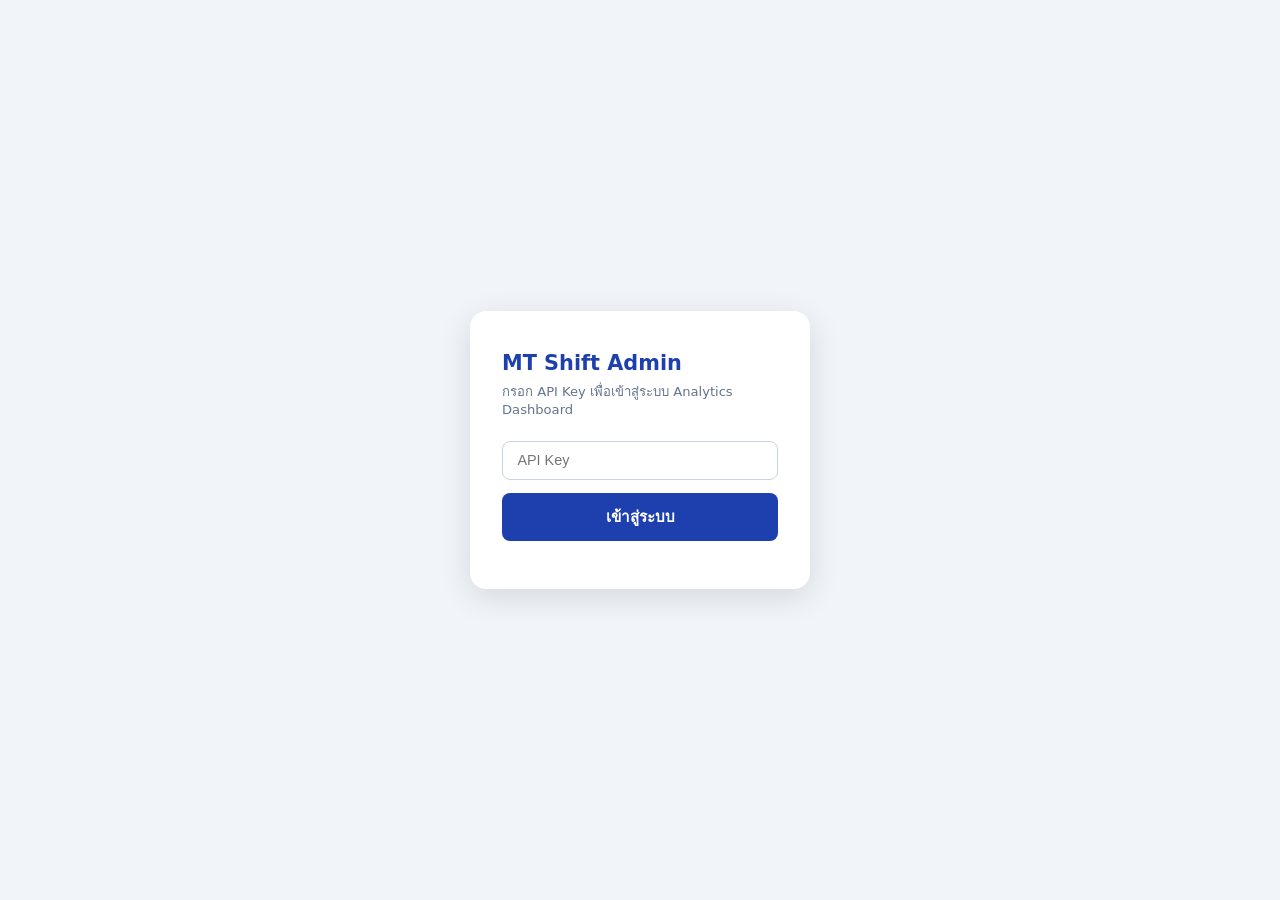
<file: static/admin.html>
<!DOCTYPE html>
<html lang="th">
<head>
<meta charset="UTF-8">
<meta name="viewport" content="width=device-width, initial-scale=1.0">
<title>MT Shift — Admin Analytics</title>
<style>
  :root {
    --blue: #1e40af;
    --green: #16a34a;
    --yellow: #d97706;
    --red: #dc2626;
    --orange: #ea580c;
    --gray: #64748b;
    --bg: #f1f5f9;
    --card: #ffffff;
  }
  * { box-sizing: border-box; margin: 0; padding: 0; }
  body { font-family: 'Segoe UI', system-ui, sans-serif; background: var(--bg); color: #1e293b; min-height: 100vh; }

  /* Header */
  header {
    background: linear-gradient(135deg, #1e3a8a 0%, #1e40af 100%);
    color: white; padding: 1rem 2rem;
    display: flex; align-items: center; gap: 1rem; flex-wrap: wrap;
    box-shadow: 0 2px 8px rgba(30,64,175,.3);
  }
  header h1 { font-size: 1.25rem; font-weight: 800; letter-spacing: -.02em; flex: 1; }
  header .meta { font-size: .8rem; opacity: .7; }
  .header-btn {
    background: rgba(255,255,255,.15); border: 1px solid rgba(255,255,255,.3);
    color: white; padding: .4rem .9rem; border-radius: 8px; cursor: pointer;
    font-size: .82rem; font-weight: 600; transition: background .15s;
  }
  .header-btn:hover { background: rgba(255,255,255,.25); }
  .header-btn.green { background: rgba(22,163,74,.3); border-color: rgba(22,163,74,.5); }
  .auto-refresh-label { font-size: .78rem; opacity: .8; display: flex; align-items: center; gap: .4rem; cursor: pointer; }

  .container { max-width: 1280px; margin: 1.5rem auto; padding: 0 1.5rem; }

  /* KPI strip */
  .kpi-strip { display: grid; grid-template-columns: repeat(auto-fit, minmax(145px, 1fr)); gap: .9rem; margin-bottom: 1.5rem; }
  .kpi { background: var(--card); border-radius: 12px; padding: 1.1rem 1.25rem; box-shadow: 0 1px 4px rgba(0,0,0,.07); border-top: 3px solid transparent; }
  .kpi.blue { border-top-color: var(--blue); }
  .kpi.green { border-top-color: var(--green); }
  .kpi.yellow { border-top-color: var(--yellow); }
  .kpi.red { border-top-color: var(--red); }
  .kpi.gray { border-top-color: var(--gray); }
  .kpi .kpi-label { font-size: .7rem; color: var(--gray); text-transform: uppercase; letter-spacing: .06em; margin-bottom: .3rem; }
  .kpi .kpi-value { font-size: 1.9rem; font-weight: 800; line-height: 1; color: #1e293b; }
  .kpi.blue .kpi-value { color: var(--blue); }
  .kpi.green .kpi-value { color: var(--green); }
  .kpi.yellow .kpi-value { color: var(--yellow); }
  .kpi.red .kpi-value { color: var(--red); }
  .kpi .kpi-sub { font-size: .72rem; color: #94a3b8; margin-top: .25rem; }

  /* Row layout */
  .row2 { display: grid; grid-template-columns: 1fr 1fr; gap: 1.2rem; margin-bottom: 1.5rem; }
  @media (max-width: 768px) { .row2 { grid-template-columns: 1fr; } }

  /* Card */
  .card { background: var(--card); border-radius: 12px; box-shadow: 0 1px 4px rgba(0,0,0,.07); overflow: hidden; }
  .card-header { padding: .9rem 1.25rem; border-bottom: 1px solid #e2e8f0; display: flex; align-items: center; justify-content: space-between; gap: .5rem; }
  .card-header h2 { font-size: .95rem; font-weight: 700; }
  .card-body { padding: 1.25rem; }

  /* Funnel */
  .funnel-step { margin-bottom: 1rem; }
  .funnel-step:last-child { margin-bottom: 0; }
  .funnel-label { display: flex; justify-content: space-between; font-size: .8rem; margin-bottom: .3rem; }
  .funnel-label span:first-child { color: #334155; font-weight: 600; }
  .funnel-label span:last-child { color: var(--gray); }
  .funnel-bar-bg { background: #e2e8f0; border-radius: 6px; height: 12px; overflow: hidden; }
  .funnel-bar { height: 12px; border-radius: 6px; transition: width .4s ease; }

  /* Solver quality box */
  .sq-row { display: flex; align-items: center; justify-content: space-between; padding: .65rem 0; border-bottom: 1px solid #f1f5f9; }
  .sq-row:last-child { border-bottom: none; }
  .sq-key { font-size: .82rem; color: var(--gray); }
  .sq-val { font-size: 1.3rem; font-weight: 800; color: #1e293b; }
  .badge-pct { display: inline-block; padding: .15rem .5rem; border-radius: 999px; font-size: .7rem; font-weight: 700; margin-left: .4rem; vertical-align: middle; }
  .badge-pct.green { background: #dcfce7; color: #16a34a; }
  .badge-pct.yellow { background: #fef9c3; color: #a16207; }
  .badge-pct.red { background: #fee2e2; color: #dc2626; }

  /* Table section */
  .table-toolbar { padding: .9rem 1.25rem; border-bottom: 1px solid #e2e8f0; display: flex; align-items: center; gap: .7rem; flex-wrap: wrap; }
  .table-toolbar input {
    border: 1px solid #cbd5e1; border-radius: 8px; padding: .45rem .8rem;
    font-size: .85rem; width: 220px; outline: none;
  }
  .table-toolbar input:focus { border-color: var(--blue); }
  .tbl-btn { background: #f1f5f9; border: 1px solid #e2e8f0; color: #374151; padding: .4rem .85rem; border-radius: 8px; cursor: pointer; font-size: .82rem; font-weight: 600; }
  .tbl-btn:hover { background: #e2e8f0; }
  .tbl-wrap { overflow-x: auto; }
  table { width: 100%; border-collapse: collapse; font-size: .83rem; min-width: 900px; }
  thead th {
    background: #f8fafc; padding: .6rem .85rem; text-align: left;
    font-size: .7rem; text-transform: uppercase; letter-spacing: .06em;
    color: var(--gray); font-weight: 700; cursor: pointer; white-space: nowrap;
    user-select: none; position: sticky; top: 0;
  }
  thead th:hover { background: #f1f5f9; }
  thead th .sort-icon { opacity: .4; margin-left: .2rem; }
  thead th.sorted .sort-icon { opacity: 1; color: var(--blue); }
  tbody tr { border-top: 1px solid #f1f5f9; transition: background .1s; }
  tbody tr:hover { background: #f8fafc; }
  tbody tr.low-engagement { background: #fff5f5; }
  tbody tr.low-engagement:hover { background: #fee2e2; }
  td { padding: .6rem .85rem; vertical-align: middle; }

  /* Badges */
  .badge { display: inline-block; padding: .18rem .6rem; border-radius: 999px; font-size: .7rem; font-weight: 700; white-space: nowrap; }
  .badge.active { background: #dcfce7; color: #16a34a; }
  .badge.recent { background: #dbeafe; color: #1d4ed8; }
  .badge.stale { background: #fef9c3; color: #a16207; }
  .badge.churned { background: #ffedd5; color: #ea580c; }
  .badge.never { background: #f1f5f9; color: #94a3b8; }

  /* Engagement bar */
  .eng-wrap { display: flex; align-items: center; gap: .5rem; min-width: 100px; }
  .eng-bar-bg { flex: 1; background: #e2e8f0; border-radius: 4px; height: 7px; overflow: hidden; }
  .eng-bar { height: 7px; border-radius: 4px; }
  .eng-num { font-size: .78rem; font-weight: 700; min-width: 24px; color: #475569; }

  .mono { font-family: 'Consolas', monospace; font-size: .78rem; color: var(--gray); }
  .num { font-weight: 700; color: #1e293b; }
  .dim { color: #94a3b8; font-size: .78rem; }
  a.ws-link { color: var(--blue); font-weight: 700; text-decoration: none; }
  a.ws-link:hover { text-decoration: underline; }

  /* Auth */
  #auth-screen { display: flex; align-items: center; justify-content: center; min-height: 100vh; }
  .auth-box { background: white; border-radius: 16px; padding: 2.5rem 2rem; width: 340px; box-shadow: 0 8px 32px rgba(0,0,0,.12); }
  .auth-box h2 { font-size: 1.3rem; font-weight: 800; margin-bottom: .4rem; color: var(--blue); }
  .auth-box p { font-size: .82rem; color: var(--gray); margin-bottom: 1.5rem; }
  .auth-box input { width: 100%; border: 1px solid #cbd5e1; border-radius: 8px; padding: .65rem .9rem; font-size: .9rem; margin-bottom: .85rem; outline: none; }
  .auth-box input:focus { border-color: var(--blue); }
  .auth-box button { width: 100%; background: var(--blue); color: white; border: none; border-radius: 8px; padding: .75rem; font-size: .95rem; font-weight: 700; cursor: pointer; }
  .auth-box button:hover { background: #1d3a9e; }
  .auth-error { color: var(--red); font-size: .82rem; margin-top: .5rem; }

  #main-screen { display: none; }
  .loading { text-align: center; padding: 3rem; color: #94a3b8; font-size: .9rem; }
  .empty { padding: 2rem; text-align: center; color: var(--gray); font-size: .85rem; }
</style>
</head>
<body>

<!-- Auth Screen -->
<div id="auth-screen">
  <div class="auth-box">
    <h2>MT Shift Admin</h2>
    <p>กรอก API Key เพื่อเข้าสู่ระบบ Analytics Dashboard</p>
    <input type="password" id="api-key-input" placeholder="API Key" autocomplete="off" />
    <button onclick="login()">เข้าสู่ระบบ</button>
    <div class="auth-error" id="auth-error"></div>
  </div>
</div>

<!-- Main Screen -->
<div id="main-screen">
  <header>
    <h1>MT Shift &mdash; Admin Analytics</h1>
    <span class="meta" id="updated-at"></span>
    <label class="auto-refresh-label">
      <input type="checkbox" id="auto-refresh-chk" onchange="toggleAutoRefresh()">
      Auto-refresh 60s
    </label>
    <button class="header-btn" onclick="loadStats()">&#8635; Refresh</button>
    <button class="header-btn green" onclick="exportCSV()">&#8659; Export CSV</button>
  </header>

  <div class="container">
    <!-- KPI Strip -->
    <div class="kpi-strip" id="kpi-strip">
      <div class="loading">กำลังโหลด...</div>
    </div>

    <!-- Row: Funnel + Solver Quality -->
    <div class="row2">
      <div class="card">
        <div class="card-header"><h2>Acquisition Funnel</h2></div>
        <div class="card-body" id="funnel-body">
          <div class="loading">กำลังโหลด...</div>
        </div>
      </div>
      <div class="card">
        <div class="card-header"><h2>Solver Quality</h2></div>
        <div class="card-body" id="solver-quality-body">
          <div class="loading">กำลังโหลด...</div>
        </div>
      </div>
    </div>

    <!-- Workspace Table -->
    <div class="card" style="margin-bottom:2rem">
      <div class="card-header">
        <h2>Workspaces ทั้งหมด</h2>
      </div>
      <div class="table-toolbar">
        <input type="search" id="search-input" placeholder="ค้นหา workspace..." oninput="renderTable()">
        <button class="tbl-btn" onclick="loadStats()">&#8635; รีเฟรช</button>
        <button class="tbl-btn" onclick="exportCSV()">&#8659; CSV</button>
        <span id="row-count" style="font-size:.8rem;color:var(--gray);margin-left:auto"></span>
      </div>
      <div class="tbl-wrap">
        <div id="table-wrap"><div class="loading">กำลังโหลด...</div></div>
      </div>
    </div>
  </div>
</div>

<script>
let _apiKey = "";
let _data = null;
let _sortState = { col: "engagement_score", dir: -1 };
let _autoRefreshTimer = null;

// ─── Auth ─────────────────────────────────────────────────────────────────────
function login() {
  const key = document.getElementById("api-key-input").value.trim();
  if (!key) return;
  // HTTP headers ต้องเป็น ASCII เท่านั้น
  if (!/^[\x00-\x7F]+$/.test(key)) {
    document.getElementById("auth-error").textContent = "API Key ต้องเป็นตัวอักษรภาษาอังกฤษ/ตัวเลขเท่านั้น (ASCII)";
    return;
  }
  _apiKey = key;
  document.getElementById("auth-error").textContent = "";
  document.getElementById("auth-screen").style.display = "none";
  document.getElementById("main-screen").style.display = "block";
  loadStats();
}
document.getElementById("api-key-input").addEventListener("keydown", e => { if (e.key === "Enter") login(); });

// ─── Load ─────────────────────────────────────────────────────────────────────
async function loadStats() {
  try {
    const r = await fetch("/api/admin/stats", { headers: { "X-API-Key": _apiKey } });
    if (r.status === 401 || r.status === 403) {
      document.getElementById("main-screen").style.display = "none";
      document.getElementById("auth-screen").style.display = "flex";
      document.getElementById("auth-error").textContent = "API Key ไม่ถูกต้อง";
      return;
    }
    _data = await r.json();
    renderAll(_data);
    document.getElementById("updated-at").textContent = "อัพเดท " + new Date().toLocaleTimeString("th-TH");
  } catch (e) {
    document.getElementById("table-wrap").innerHTML = `<div class="loading">โหลดไม่สำเร็จ: ${esc(e.message)}</div>`;
  }
}

function renderAll(d) {
  renderKPI(d);
  renderFunnel(d);
  renderSolverQuality(d);
  renderTable();
}

// ─── KPI Strip ────────────────────────────────────────────────────────────────
function renderKPI(d) {
  const totalRuns = d.total_optimal_runs != null ? (d.total_optimal_runs + d.total_dummy_runs) : d.total_schedules_run;
  const optPct = totalRuns > 0 ? Math.round(d.total_optimal_runs / totalRuns * 100) : 0;
  const solveDisp = d.avg_solve_ms_global != null ? (d.avg_solve_ms_global / 1000).toFixed(1) + "s" : "—";
  const items = [
    { label: "Workspaces ทั้งหมด", value: d.total_workspaces, sub: "แผนกที่สร้าง", cls: "blue" },
    { label: "Active 7 วัน", value: d.active_7d, sub: `${d.active_7d} / ${d.total_workspaces} WS`, cls: "green" },
    { label: "Active 30 วัน", value: d.active_30d, sub: `${pct(d.active_30d, d.total_workspaces)}% ของทั้งหมด`, cls: "green" },
    { label: "Activation Rate", value: (d.activation_rate ?? 0) + "%", sub: "มี ≥1 solver run", cls: "yellow" },
    { label: "Total Solver Runs", value: d.total_schedules_run, sub: `avg ${d.avg_runs_per_workspace ?? 0} /WS`, cls: "blue" },
    { label: "Optimal %", value: optPct + "%", sub: `${d.total_optimal_runs ?? 0} optimal runs`, cls: optPct >= 70 ? "green" : "yellow" },
    { label: "Avg Solve Time", value: solveDisp, sub: "เฉลี่ยทุก workspace", cls: "gray" },
    { label: "ชั่วโมงที่ประหยัด", value: "~" + d.estimated_hours_saved, sub: "ชม. (ประมาณ)", cls: "green" },
  ];
  document.getElementById("kpi-strip").innerHTML = items.map(i => `
    <div class="kpi ${i.cls}">
      <div class="kpi-label">${i.label}</div>
      <div class="kpi-value">${i.value}</div>
      <div class="kpi-sub">${i.sub}</div>
    </div>
  `).join("");
}

// ─── Funnel ───────────────────────────────────────────────────────────────────
function renderFunnel(d) {
  const total = d.total_workspaces || 1;
  const ws = d.workspaces || [];
  const hasStaff = ws.filter(w => w.staff_count > 0).length;
  const ranSolver = ws.filter(w => w.schedules_run > 0).length;
  const active30 = d.active_30d || 0;
  const steps = [
    { label: "Created", count: d.total_workspaces, color: "#1e40af" },
    { label: "Has Staff", count: hasStaff, color: "#0891b2" },
    { label: "Ran Solver", count: ranSolver, color: "#16a34a" },
    { label: "Active 30d", count: active30, color: "#d97706" },
  ];
  document.getElementById("funnel-body").innerHTML = steps.map(s => `
    <div class="funnel-step">
      <div class="funnel-label">
        <span>${esc(s.label)}</span>
        <span>${s.count} &nbsp;(${pct(s.count, total)}%)</span>
      </div>
      <div class="funnel-bar-bg">
        <div class="funnel-bar" style="width:${pct(s.count, total)}%;background:${s.color}"></div>
      </div>
    </div>
  `).join("");
}

// ─── Solver Quality ───────────────────────────────────────────────────────────
function renderSolverQuality(d) {
  const total = d.total_schedules_run || 0;
  const opt = d.total_optimal_runs ?? 0;
  const dum = d.total_dummy_runs ?? 0;
  const optPct = total > 0 ? Math.round(opt / total * 100) : 0;
  const dumPct = total > 0 ? Math.round(dum / total * 100) : 0;
  const solveDisp = d.avg_solve_ms_global != null ? (d.avg_solve_ms_global / 1000).toFixed(2) + "s" : "—";
  const pctBadge = (p, good, warn) => {
    const cls = p >= good ? "green" : p >= warn ? "yellow" : "red";
    return `<span class="badge-pct ${cls}">${p}%</span>`;
  };
  document.getElementById("solver-quality-body").innerHTML = `
    <div class="sq-row">
      <span class="sq-key">Optimal Runs</span>
      <span><span class="sq-val">${opt}</span>${pctBadge(optPct, 70, 40)}</span>
    </div>
    <div class="sq-row">
      <span class="sq-key">Runs with Dummy Slots</span>
      <span><span class="sq-val">${dum}</span>${pctBadge(dumPct, 0, 0)}</span>
    </div>
    <div class="sq-row">
      <span class="sq-key">Avg Solve Time</span>
      <span class="sq-val">${solveDisp}</span>
    </div>
    <div class="sq-row">
      <span class="sq-key">Never Ran</span>
      <span class="sq-val" style="color:var(--gray)">${d.never_ran_count ?? 0}</span>
    </div>
    <div class="sq-row">
      <span class="sq-key">Churned (>30d + ran)</span>
      <span class="sq-val" style="color:var(--orange)">${d.churned_count ?? 0}</span>
    </div>
  `;
}

// ─── Table ────────────────────────────────────────────────────────────────────
const COLS = [
  { key: "name",             label: "Workspace",        sortable: true },
  { key: "created_at",       label: "สร้างเมื่อ",        sortable: true },
  { key: "last_accessed",    label: "ใช้ล่าสุด",         sortable: true },
  { key: "_status",          label: "Status",           sortable: false },
  { key: "engagement_score", label: "Engagement",       sortable: true },
  { key: "staff_count",      label: "Staff",            sortable: true },
  { key: "schedules_run",    label: "Runs",             sortable: true },
  { key: "optimal_pct",      label: "Optimal%",         sortable: true },
  { key: "dummy_pct",        label: "Dummy%",           sortable: true },
  { key: "avg_solve_ms",     label: "Avg Solve",        sortable: true },
  { key: "manual_edits",     label: "Manual Edits",     sortable: true },
  { key: "_action",          label: "",                 sortable: false },
];

function renderTable() {
  if (!_data) return;
  const ws = _data.workspaces || [];
  const q = (document.getElementById("search-input")?.value || "").toLowerCase().trim();
  let filtered = q ? ws.filter(w => (w.name || "").toLowerCase().includes(q) || (w.id || "").toLowerCase().includes(q)) : ws;

  // sort
  const { col, dir } = _sortState;
  filtered = [...filtered].sort((a, b) => {
    let av = a[col], bv = b[col];
    if (col === "created_at" || col === "last_accessed") {
      av = av ? new Date(av).getTime() : 0;
      bv = bv ? new Date(bv).getTime() : 0;
    }
    if (av == null) av = col === "name" ? "" : -Infinity;
    if (bv == null) bv = col === "name" ? "" : -Infinity;
    if (typeof av === "string") return dir * av.localeCompare(bv);
    return dir * (av - bv);
  });

  document.getElementById("row-count").textContent = `${filtered.length} / ${ws.length} workspaces`;

  const thead = `<thead><tr>${COLS.map(c => {
    const isSorted = _sortState.col === c.key;
    const icon = isSorted ? (_sortState.dir === 1 ? "▲" : "▼") : "⇅";
    const cls = isSorted ? " sorted" : "";
    const onclick = c.sortable ? ` onclick="setSort('${c.key}')"` : "";
    return `<th class="${cls}"${onclick}>${esc(c.label)}${c.sortable ? `<span class="sort-icon">${icon}</span>` : ""}</th>`;
  }).join("")}</tr></thead>`;

  const tbody = filtered.length === 0
    ? `<tbody><tr><td colspan="${COLS.length}" class="empty">ไม่พบ workspace ที่ตรงกับการค้นหา</td></tr></tbody>`
    : `<tbody>${filtered.map(w => rowHTML(w)).join("")}</tbody>`;

  document.getElementById("table-wrap").innerHTML = `<table>${thead}${tbody}</table>`;
}

function rowHTML(w) {
  const status = statusBadge(w.last_accessed, w.schedules_run);
  const score = w.engagement_score ?? 0;
  const engColor = score >= 70 ? "#16a34a" : score >= 40 ? "#d97706" : "#dc2626";
  const engBar = `
    <div class="eng-wrap">
      <div class="eng-bar-bg"><div class="eng-bar" style="width:${score}%;background:${engColor}"></div></div>
      <span class="eng-num" style="color:${engColor}">${score}</span>
    </div>`;
  const lowEng = score < 30 ? " low-engagement" : "";
  const solveDisp = w.avg_solve_ms != null ? (w.avg_solve_ms / 1000).toFixed(1) + "s" : "—";
  return `<tr class="${lowEng}">
    <td>
      <a class="ws-link" href="/w/${esc(w.id)}/" target="_blank">${esc(w.name || "(ไม่มีชื่อ)")}</a><br>
      <span class="mono">${esc(w.id)}</span>
    </td>
    <td class="dim">${fmtDate(w.created_at)}</td>
    <td class="dim">${w.last_accessed ? fmtDate(w.last_accessed) : "—"}</td>
    <td>${status}</td>
    <td>${engBar}</td>
    <td class="num">${w.staff_count}</td>
    <td class="num">${w.schedules_run}</td>
    <td class="num">${w.optimal_pct != null ? w.optimal_pct + "%" : "—"}</td>
    <td class="num">${w.dummy_pct != null ? w.dummy_pct + "%" : "—"}</td>
    <td class="dim">${solveDisp}</td>
    <td class="num">${w.manual_edits}</td>
    <td><a class="ws-link" href="/w/${esc(w.id)}/" target="_blank" style="font-size:.78rem">เปิด →</a></td>
  </tr>`;
}

function statusBadge(last_accessed, schedules_run) {
  if (!last_accessed && !schedules_run) return '<span class="badge never">Never Used</span>';
  if (!last_accessed) return '<span class="badge never">Never Used</span>';
  const days = Math.floor((Date.now() - new Date(last_accessed + (last_accessed.includes("T") ? "" : "T00:00:00Z")).getTime()) / 86400000);
  if (days <= 7) return `<span class="badge active">Active (${days}d)</span>`;
  if (days <= 30) return `<span class="badge recent">Recent (${days}d)</span>`;
  if (schedules_run > 0) return `<span class="badge churned">Churned (${days}d)</span>`;
  return `<span class="badge stale">Stale (${days}d)</span>`;
}

function setSort(col) {
  if (_sortState.col === col) {
    _sortState.dir *= -1;
  } else {
    _sortState.col = col;
    _sortState.dir = col === "last_accessed" || col === "engagement_score" || col === "schedules_run" ? -1 : 1;
  }
  renderTable();
}

// ─── Export CSV ───────────────────────────────────────────────────────────────
function exportCSV() {
  if (!_data) return;
  const ws = _data.workspaces || [];
  const headers = ["id","name","created_at","last_accessed","staff_count","schedules_run",
    "optimal_runs","optimal_pct","dummy_runs","dummy_pct","avg_solve_ms","manual_edits",
    "engagement_score","total_solver_runs","avg_staff_at_run","time_to_first_run_days"];
  const rows = [headers, ...ws.map(w => headers.map(h => {
    const v = w[h];
    if (v == null) return "";
    const s = String(v);
    return s.includes(",") || s.includes('"') || s.includes('\n') ? `"${s.replace(/"/g, '""')}"` : s;
  }))];
  const csv = rows.map(r => r.join(",")).join("\n");
  const blob = new Blob(["\uFEFF" + csv], { type: "text/csv;charset=utf-8" });
  const url = URL.createObjectURL(blob);
  const a = document.createElement("a");
  a.href = url; a.download = `mt_shift_admin_${new Date().toISOString().slice(0,10)}.csv`;
  a.click(); URL.revokeObjectURL(url);
}

// ─── Auto-refresh ─────────────────────────────────────────────────────────────
function toggleAutoRefresh() {
  const on = document.getElementById("auto-refresh-chk").checked;
  clearInterval(_autoRefreshTimer);
  if (on) _autoRefreshTimer = setInterval(loadStats, 60000);
}

// ─── Helpers ──────────────────────────────────────────────────────────────────
function pct(n, total) {
  if (!total) return 0;
  return Math.round(n / total * 100);
}
function fmtDate(dt) {
  if (!dt) return "—";
  try {
    const d = new Date(dt + (dt.includes("T") ? "" : "T00:00:00Z"));
    return d.toLocaleString("th-TH", { day: "numeric", month: "short", year: "2-digit", hour: "2-digit", minute: "2-digit" });
  } catch { return dt; }
}
function esc(s) {
  if (s == null) return "";
  const d = document.createElement("div"); d.textContent = String(s); return d.innerHTML;
}
</script>
</body>
</html>
</file>
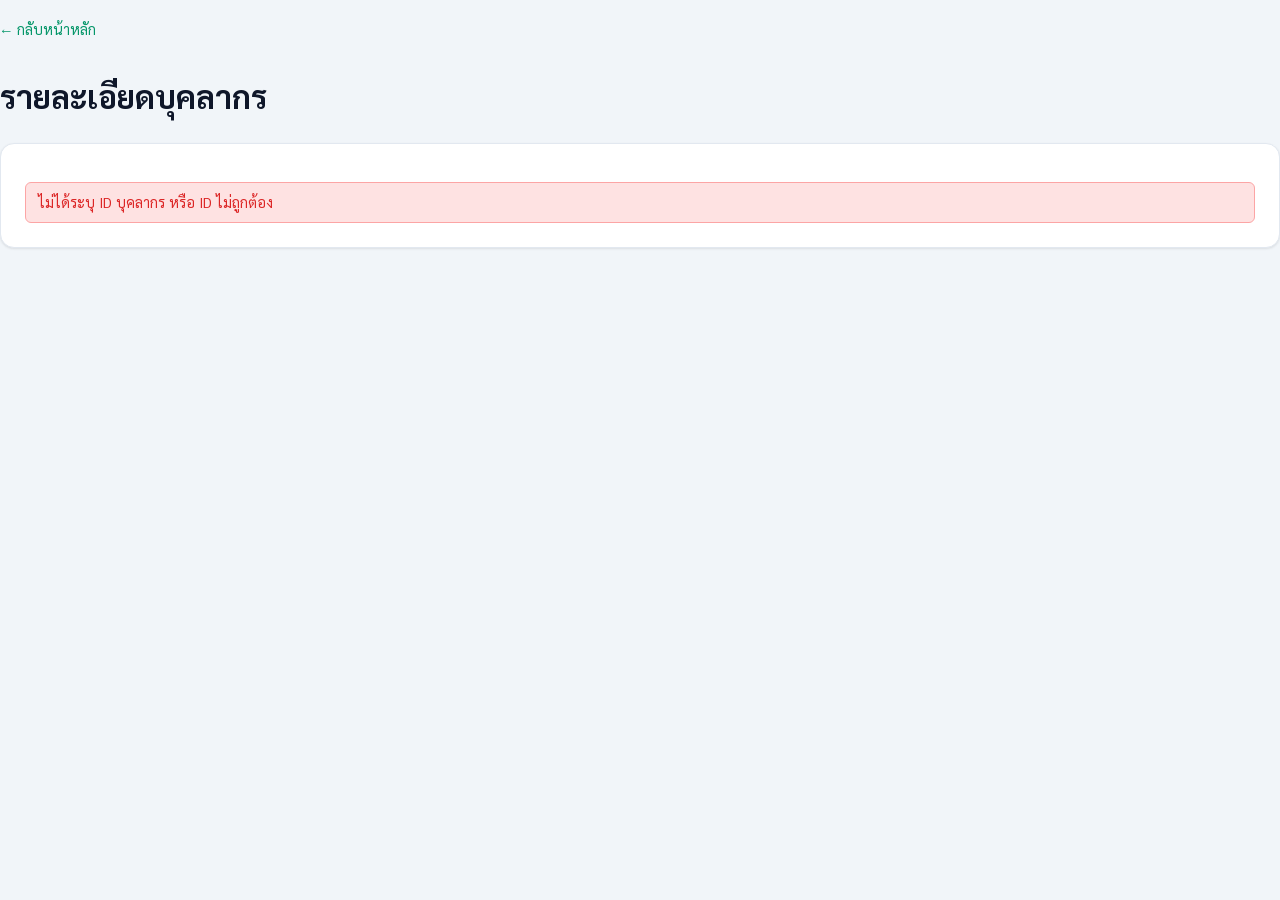
<file: static/staff.html>
<!DOCTYPE html>
<html lang="th">
<head>
  <meta charset="UTF-8" />
  <meta name="viewport" content="width=device-width, initial-scale=1" />
  <title>รายละเอียดบุคลากร — MT Shift Optimizer</title>
  <link rel="stylesheet" href="/static/style.css" />
  <link rel="preconnect" href="https://fonts.googleapis.com">
  <link rel="preconnect" href="https://fonts.gstatic.com" crossorigin>
  <link href="https://fonts.googleapis.com/css2?family=Sarabun:wght@400;500;600;700&display=swap" rel="stylesheet">
</head>
<body>
  <header>
    <p><a href="/" class="back-link">← กลับหน้าหลัก</a></p>
    <h1>รายละเอียดบุคลากร</h1>
  </header>

  <main>
    <section id="staff_detail" class="card">
      <div id="staff_loading">กำลังโหลด...</div>
      <div id="staff_content" style="display:none"></div>
      <div id="staff_error" style="display:none" class="message error"></div>
    </section>
  </main>

  <script src="/static/staff.js"></script>
</body>
</html>
</file>
<file: static/style.css>
/* ===== Design tokens ===== */
:root {
  --bg:           #f1f5f9;
  --surface:      #ffffff;
  --surface-2:    #f8fafc;
  --border:       #e2e8f0;
  --border-light: #dde3ec;
  --text:         #0f172a;
  --text-2:       #334155;
  --muted:        #64748b;
  --accent:       #059669;
  --accent-2:     #047857;
  --accent-light: #d1fae5;
  --accent-pale:  #f0fdf4;
  --danger:       #dc2626;
  --danger-light: #fee2e2;
  --warn:         #d97706;
  --warn-light:   #fffbeb;
  --radius:       10px;
  --radius-sm:    6px;
  --radius-lg:    14px;
  --shadow-sm:    0 1px 3px rgba(0,0,0,.06), 0 1px 2px rgba(0,0,0,.04);
  --shadow:       0 4px 16px rgba(0,0,0,.07), 0 1px 4px rgba(0,0,0,.04);
  --sidebar-bg:   #0f172a;
  --sidebar-text: #94a3b8;
  --sidebar-active: #10b981;
  --sidebar-active-bg: rgba(16,185,129,.12);
}

* { box-sizing: border-box; }

body {
  font-family: "Sarabun", "Segoe UI", system-ui, sans-serif;
  background: var(--bg);
  color: var(--text);
  margin: 0;
  line-height: 1.6;
  font-size: 1rem;
}

/* ===== Layout ===== */
body.app-layout {
  display: flex;
  min-height: 100vh;
}

/* ===== Sidebar ===== */
.app-sidebar {
  width: 240px;
  min-width: 240px;
  background: var(--sidebar-bg);
  display: flex;
  flex-direction: column;
  position: sticky;
  top: 0;
  height: 100vh;
  overflow-y: auto;
  z-index: 100;
  transition: transform .3s cubic-bezier(.4,0,.2,1);
}

.app-sidebar-header {
  padding: 1.25rem 1.25rem 1rem;
  border-bottom: 1px solid rgba(255,255,255,.06);
  display: flex;
  align-items: center;
  justify-content: space-between;
}

.sidebar-close-btn {
  display: none;
  background: none;
  border: none;
  color: var(--sidebar-text);
  cursor: pointer;
  padding: .25rem;
  border-radius: var(--radius-sm);
  transition: background .15s, color .15s;
}
.sidebar-close-btn:hover { background: rgba(255,255,255,.1); color: #fff; }

.app-sidebar-title {
  font-size: .95rem;
  font-weight: 700;
  margin: 0;
  color: #f1f5f9;
  letter-spacing: .03em;
  text-transform: uppercase;
  line-height: 1.3;
}

.app-sidebar-subtitle {
  font-size: .72rem;
  color: rgba(148,163,184,.6);
  margin-top: .2rem;
  letter-spacing: .04em;
  text-transform: uppercase;
}

.app-sidebar-nav {
  padding: .75rem .75rem 0;
  display: flex;
  flex-direction: column;
  gap: 2px;
  flex: 1;
}

.app-sidebar-footer {
  padding: 1rem 1.25rem;
  font-size: .75rem;
  color: rgba(148,163,184,.5);
  border-top: 1px solid rgba(255,255,255,.06);
  margin-top: auto;
}

.app-nav-item {
  display: flex;
  align-items: center;
  gap: .65rem;
  padding: .6rem .85rem;
  color: var(--sidebar-text);
  text-decoration: none;
  font-size: .9rem;
  border-radius: var(--radius);
  transition: background .2s, color .2s, transform .15s;
  position: relative;
}

.app-nav-item:hover {
  background: rgba(255,255,255,.08);
  color: #e2e8f0;
  transform: translateX(2px);
}

.app-nav-item.active {
  background: var(--sidebar-active-bg);
  color: var(--sidebar-active);
  font-weight: 600;
}

.app-nav-item.active::before {
  content: "";
  position: absolute;
  left: 0;
  top: .45rem;
  bottom: .45rem;
  width: 3px;
  background: var(--sidebar-active);
  border-radius: 0 3px 3px 0;
}

.nav-icon {
  width: 18px;
  height: 18px;
  flex-shrink: 0;
  stroke-width: 2;
}

.nav-badge {
  display: inline-flex;
  align-items: center;
  justify-content: center;
  min-width: 1.3rem;
  height: 1.3rem;
  padding: 0 .35rem;
  font-size: .7rem;
  font-weight: 700;
  background: rgba(255,255,255,.08);
  color: var(--sidebar-text);
  border-radius: 99px;
  margin-left: auto;
}

.app-nav-item.active .nav-badge {
  background: rgba(16,185,129,.25);
  color: var(--sidebar-active);
}

/* ===== Hamburger button ===== */
.hamburger-btn {
  display: none;
  position: fixed;
  top: .75rem;
  left: .75rem;
  z-index: 90;
  background: var(--surface);
  border: 1px solid var(--border);
  border-radius: var(--radius);
  padding: .5rem;
  cursor: pointer;
  box-shadow: var(--shadow-sm);
  color: var(--text);
  transition: background .15s, box-shadow .15s;
}
.hamburger-btn:hover { background: var(--surface-2); box-shadow: var(--shadow); }

/* ===== Sidebar overlay (mobile) ===== */
.app-sidebar-overlay {
  display: none;
  position: fixed;
  inset: 0;
  background: rgba(0,0,0,.45);
  z-index: 99;
  opacity: 0;
  transition: opacity .3s ease;
}
.app-sidebar-overlay.active {
  display: block;
  opacity: 1;
}

/* ===== Mobile responsive ===== */
@media (max-width: 768px) {
  .hamburger-btn { display: flex; }
  .sidebar-close-btn { display: flex; }

  .app-sidebar {
    position: fixed;
    top: 0;
    left: 0;
    height: 100vh;
    transform: translateX(-100%);
  }
  .app-sidebar.open {
    transform: translateX(0);
  }

  .app-main {
    padding: 1rem 1rem;
    padding-top: 3.5rem;
  }

  .card { padding: 1rem; }

  .setting-row {
    flex-direction: column;
    align-items: stretch;
    gap: .5rem;
  }

  .month-preset {
    flex-direction: column;
    align-items: stretch;
  }

  .form-inline {
    flex-direction: column;
    align-items: stretch;
  }

  .btn-run-hero {
    width: 100%;
  }

  .staff-sidebar-layout {
    flex-direction: column;
  }
  .staff-sidebar {
    width: 100%;
    min-width: 0;
    max-height: 200px;
    border-right: none;
    border-bottom: 1px solid var(--border);
  }
}

/* ===== Main content ===== */
.app-main {
  flex: 1;
  overflow-y: auto;
  padding: 2rem 2.5rem;
  background: var(--bg);
  min-width: 0;
}

.app-page {
  max-width: 960px;
  margin: 0 auto;
}

#page-schedule {
  max-width: 100%;
}

/* ===== Page header ===== */
.page-header {
  margin-bottom: 1.5rem;
}

.page-header h1 {
  font-size: 1.3rem;
  font-weight: 700;
  margin: 0;
  color: var(--text);
}

/* ===== Page transitions ===== */
.app-page {
  animation: pageFadeIn .3s ease;
}

@keyframes pageFadeIn {
  from { opacity: 0; transform: translateY(8px); }
  to   { opacity: 1; transform: translateY(0); }
}

/* ===== Cards ===== */
.card {
  background: var(--surface);
  border-radius: var(--radius-lg);
  padding: 1.5rem;
  margin-bottom: 1.25rem;
  box-shadow: var(--shadow-sm);
  border: 1px solid var(--border);
  transition: box-shadow .2s, transform .2s;
}

.card:hover {
  box-shadow: var(--shadow);
}

.card h2 {
  font-size: 1rem;
  font-weight: 700;
  margin: 0 0 1rem;
  color: var(--text);
  padding-left: .75rem;
  padding-bottom: .6rem;
  border-bottom: 2px solid var(--border-light);
  border-left: 3px solid var(--accent);
  display: flex;
  align-items: center;
  gap: .5rem;
}

.card-icon {
  width: 20px;
  height: 20px;
  flex-shrink: 0;
  stroke: var(--accent);
}

.card-desc {
  margin: 0 0 1rem 0;
  color: var(--muted);
  font-size: .9rem;
}

/* ===== Home page card accents ===== */
.card-home { position: relative; overflow: hidden; }
.card-home::before {
  content: "";
  position: absolute;
  top: 0;
  left: 0;
  right: 0;
  height: 3px;
  border-radius: var(--radius-lg) var(--radius-lg) 0 0;
}

.card-home-time::before { background: linear-gradient(90deg, #3b82f6, #06b6d4); }
.card-home-time h2 { border-left-color: #3b82f6; }
.card-home-time .card-icon { stroke: #3b82f6; }

.card-home-run::before { background: linear-gradient(90deg, #10b981, #059669); }
.card-home-run h2 { border-left-color: #10b981; }

.card-home-io::before { background: linear-gradient(90deg, #8b5cf6, #6366f1); }
.card-home-io h2 { border-left-color: #8b5cf6; }
.card-home-io .card-icon { stroke: #8b5cf6; }

.card-home-pair::before { background: linear-gradient(90deg, #f59e0b, #f97316); }
.card-home-pair h2 { border-left-color: #f59e0b; }
.card-home-pair .card-icon { stroke: #f59e0b; }

/* Hero run button */
.btn-run-hero {
  padding: .75rem 2rem;
  font-size: 1rem;
  border-radius: var(--radius);
  box-shadow: 0 4px 14px rgba(5, 150, 105, .35);
  transition: background .15s, box-shadow .2s, transform .15s;
}

.btn-run-hero:hover {
  transform: translateY(-1px);
  box-shadow: 0 6px 20px rgba(5, 150, 105, .4);
}

.btn-run-hero:active {
  transform: translateY(0);
}

/* ===== Form sections (fieldset grouping) ===== */
.form-section {
  border: 1px solid var(--border);
  border-radius: var(--radius);
  padding: .875rem 1rem 1rem;
  margin: 0 0 .875rem;
  background: var(--surface-2);
}

.form-section legend {
  font-size: .85rem;
  font-weight: 600;
  color: var(--accent-2);
  padding: 0 .5rem;
  margin-left: -.25rem;
}

.form-section--highlight {
  border-color: var(--accent);
  background: var(--accent-pale);
}

.form-section--highlight legend {
  color: var(--accent-2);
  font-weight: 700;
}

/* ===== Buttons ===== */
button {
  display: inline-flex;
  align-items: center;
  justify-content: center;
  gap: .4rem;
  padding: .5rem 1rem;
  background: var(--surface-2);
  border: 1px solid var(--border);
  border-radius: var(--radius-sm);
  color: var(--text-2);
  cursor: pointer;
  font-size: .9rem;
  font-weight: 500;
  min-height: 2.25rem;
  font-family: inherit;
  transition: background .12s, border-color .12s, color .12s, box-shadow .12s;
}

button:hover {
  background: #e8f4fe;
  border-color: #93c5fd;
  color: #1d4ed8;
}

.btn-primary {
  background: var(--accent);
  color: #fff;
  border-color: var(--accent);
  font-weight: 600;
  padding: .55rem 1.35rem;
  box-shadow: 0 1px 4px rgba(5,150,105,.25);
}

.btn-primary:hover {
  background: var(--accent-2);
  border-color: var(--accent-2);
  color: #fff;
  box-shadow: 0 2px 8px rgba(5,150,105,.3);
}

.btn-primary:disabled {
  opacity: .7;
  cursor: not-allowed;
}

.btn-secondary {
  color: var(--accent);
  background: var(--accent-pale);
  border-color: #a7f3d0;
  text-decoration: none;
  display: inline-flex;
  align-items: center;
}

.btn-secondary:hover {
  background: var(--accent-light);
  border-color: var(--accent);
  color: var(--accent-2);
  text-decoration: none;
}

button.small {
  padding: .3rem .7rem;
  font-size: .82rem;
  min-height: 0;
  border-radius: var(--radius-sm);
}

/* Run button loading spinner */
.btn-run.is-loading .btn-text {
  position: relative;
  padding-left: 1.5rem;
}

.btn-run.is-loading .btn-text::before {
  content: "";
  position: absolute;
  left: 0;
  top: 50%;
  transform: translateY(-50%);
  width: 1rem;
  height: 1rem;
  border: 2px solid rgba(255,255,255,.4);
  border-top-color: #fff;
  border-radius: 50%;
  animation: spin .7s linear infinite;
}

@keyframes spin {
  to { transform: translateY(-50%) rotate(360deg); }
}

/* Delete / danger buttons */
.btn-delete-staff, .btn-delete-shift, .btn-remove-position,
.btn-delete-skill, .btn-delete-title, .btn-clear-all {
  color: var(--danger);
  background: var(--danger-light);
  border-color: #fca5a5;
}

.btn-delete-staff:hover, .btn-delete-shift:hover, .btn-remove-position:hover,
.btn-delete-skill:hover, .btn-delete-title:hover, .btn-clear-all:hover {
  background: #fca5a5;
  border-color: var(--danger);
  color: var(--danger);
}

.btn-clear-all {
  margin-left: auto;
}

/* Template buttons */
.template-buttons {
  display: flex;
  flex-wrap: wrap;
  align-items: center;
  gap: .5rem;
  margin-bottom: 1.25rem;
}

.template-buttons > span {
  color: var(--muted);
  font-size: .85rem;
}

.btn-template {
  font-size: .85rem;
  padding: .4rem .85rem;
  border-radius: 99px;
  background: var(--accent-pale);
  border-color: #a7f3d0;
  color: var(--accent-2);
  font-weight: 500;
}

.btn-template:hover {
  background: var(--accent-light);
  border-color: var(--accent);
  color: var(--accent-2);
}

.btn-template-wip {
  opacity: .5;
  font-style: italic;
}

.btn-template-demo {
  background: var(--surface-2);
  border-color: var(--border);
  color: var(--muted);
}

.btn-template-demo:hover {
  background: #e2e8f0;
  border-color: #94a3b8;
  color: var(--text-2);
}

/* ===== Forms ===== */
input[type="text"],
input[type="number"],
input[type="date"],
select,
textarea {
  padding: .5rem .75rem;
  background: var(--surface);
  border: 1px solid var(--border);
  border-radius: var(--radius-sm);
  color: var(--text);
  font-size: .95rem;
  font-family: inherit;
  min-height: 2.25rem;
  transition: border-color .12s, box-shadow .12s;
}

input[type="text"]:focus,
input[type="number"]:focus,
input[type="date"]:focus,
select:focus,
textarea:focus {
  outline: none;
  border-color: var(--accent);
  box-shadow: 0 0 0 3px rgba(5,150,105,.12);
}

.form-inline {
  display: flex;
  flex-wrap: wrap;
  align-items: center;
  gap: .5rem .75rem;
  margin-bottom: 1rem;
}

.form-inline label {
  display: inline-flex;
  align-items: center;
  gap: .3rem;
  color: var(--text-2);
  font-size: .88rem;
  font-weight: 500;
}

.form-group {
  display: flex;
  flex-direction: column;
  gap: .3rem;
}

.form-group label {
  font-size: .88rem;
  font-weight: 500;
  color: var(--text-2);
}

.form-group input,
.form-group select {
  width: 100%;
}

.setting-row {
  display: flex;
  align-items: center;
  gap: .75rem;
  flex-wrap: wrap;
}

.setting-row label {
  font-weight: 500;
  color: var(--muted);
  font-size: .9rem;
}

.month-preset {
  display: flex;
  align-items: center;
  gap: .5rem;
  flex-wrap: wrap;
  margin-top: .875rem;
  padding-top: .875rem;
  border-top: 1px solid var(--border-light);
}

.month-preset span {
  color: var(--muted);
  font-size: .88rem;
}

/* ===== Process steps ===== */
.process-steps {
  display: flex;
  align-items: center;
  flex-wrap: wrap;
  gap: .2rem 0;
  margin-bottom: 1.25rem;
}

.process-step {
  display: inline-flex;
  align-items: center;
  gap: .3rem;
  padding: .35rem .6rem;
  font-size: .82rem;
  color: var(--muted);
  background: var(--surface);
  border: 1px solid var(--border);
  border-radius: var(--radius-sm);
}

.process-step.done {
  color: var(--accent);
  border-color: #a7f3d0;
  background: var(--accent-pale);
}

.process-step-num {
  display: inline-flex;
  align-items: center;
  justify-content: center;
  width: 1.2rem;
  height: 1.2rem;
  font-size: .7rem;
  font-weight: 700;
  border-radius: 50%;
  background: var(--bg);
  border: 1px solid var(--border);
  color: var(--muted);
  flex-shrink: 0;
}

.process-step.done .process-step-num {
  background: var(--accent);
  border-color: var(--accent);
  color: #fff;
  font-size: .65rem;
}

.process-step.current {
  color: var(--accent);
  border-color: var(--accent);
  font-weight: 600;
}

.process-step-connector {
  width: .5rem;
  height: 2px;
  background: var(--border);
  flex-shrink: 0;
}

.process-step.done + .process-step-connector {
  background: var(--accent);
}

.process-step-link {
  color: inherit;
  text-decoration: none;
  font-weight: inherit;
}
.process-step-link:hover { text-decoration: underline; }
.process-step.current .process-step-link { color: var(--primary); font-weight: 600; }

.process-step-hint {
  font-size: .72rem;
  color: var(--primary);
  background: #eff6ff;
  border-radius: 4px;
  padding: 1px 6px;
  margin-left: .2rem;
  font-weight: 600;
  white-space: nowrap;
}

.run-ready-hint {
  color: var(--accent);
  font-weight: 500;
  font-size: .9rem;
  margin: 0 0 .5rem;
}

/* ===== Messages ===== */
.message {
  margin: .875rem 0 0;
  font-size: .9rem;
  padding: .5rem .75rem;
  border-radius: var(--radius-sm);
}

.message.error {
  color: var(--danger);
  background: var(--danger-light);
  border: 1px solid #fca5a5;
}

.message .reasons-list {
  margin: .4rem 0 0 .75rem;
  padding-left: .875rem;
}

.message.success {
  color: var(--accent-2);
  background: var(--accent-pale);
  border: 1px solid #a7f3d0;
}

.message.warning {
  color: var(--warn);
  background: var(--warn-light);
  border: 1px solid #fcd34d;
}

.message .inline-link {
  color: var(--danger);
  font-weight: 700;
  text-decoration: underline;
  cursor: pointer;
}

.app-toast-container {
  position: fixed;
  top: 14px;
  right: 14px;
  display: flex;
  flex-direction: column;
  gap: .45rem;
  z-index: 2400;
  pointer-events: none;
}

.app-toast {
  min-width: 220px;
  max-width: min(86vw, 420px);
  padding: .58rem .72rem;
  border-radius: 10px;
  border: 1px solid var(--border);
  background: #fff;
  color: var(--text-2);
  font-size: .88rem;
  font-weight: 600;
  box-shadow: 0 10px 25px rgba(2, 6, 23, .14);
  transform: translateY(0);
  opacity: 1;
  transition: opacity .18s ease, transform .18s ease;
}

.app-toast.success {
  border-color: #6ee7b7;
  background: #ecfdf5;
  color: #065f46;
}

.app-toast.error {
  border-color: #fca5a5;
  background: #fef2f2;
  color: #991b1b;
}

.app-toast.hide {
  opacity: 0;
  transform: translateY(-6px);
}

/* ===== Dummy / unfilled slots ===== */
.cell-dummy {
  display: inline-flex;
  align-items: center;
  gap: .3rem;
  background: var(--danger-light);
  color: var(--danger);
  border: 1.5px dashed #f87171;
  border-radius: var(--radius-sm);
  padding: 2px 8px;
  font-size: .82rem;
  font-weight: 600;
  cursor: pointer;
  user-select: none;
  transition: background .12s;
}

.cell-dummy:hover { background: #fca5a5; }

.cell-dummy-hint {
  display: block;
  font-size: .65rem;
  font-weight: 400;
  color: #ef4444;
  opacity: .75;
  white-space: nowrap;
  line-height: 1.2;
}
.cell-dummy { flex-direction: column; align-items: flex-start; gap: 0; }

/* ===== Editable filled slots ===== */
.cell-name {
  cursor: pointer;
  border-bottom: 1.5px dashed #94a3b8;
  padding-bottom: 1px;
  transition: color .12s, border-color .12s;
}
.cell-name:hover {
  color: var(--primary);
  border-bottom-color: var(--primary);
}
.cell-name-swap-pending {
  background: #fef9c3;
  color: #92400e;
  border-bottom: 1.5px solid #f59e0b;
  border-radius: 3px;
  padding: 1px 4px;
  animation: swap-pulse .8s ease-in-out infinite alternate;
}
@keyframes swap-pulse {
  from { opacity: 1; }
  to   { opacity: .55; }
}
span.slot-divider {
  color: #cbd5e1;
  font-weight: 300;
  user-select: none;
}
.name-edit-wrap {
  display: inline-flex;
  align-items: center;
  gap: 2px;
}
.btn-swap-pick {
  background: none;
  border: 1px solid #94a3b8;
  border-radius: 3px;
  cursor: pointer;
  font-size: .8rem;
  padding: 0 4px;
  line-height: 1.5;
  color: #64748b;
}
.btn-swap-pick:hover { background: #f1f5f9; color: var(--primary); border-color: var(--primary); }

.cell-dummy-preview {
  display: inline-flex;
  background: var(--danger-light);
  color: var(--danger);
  border: 1.5px dashed #f87171;
  border-radius: var(--radius-sm);
  padding: 1px 7px;
  font-size: .8rem;
  font-weight: 600;
}

.td-has-dummy { background: #fff5f5; }
.td-inactive { color: #ccc; text-align: center; font-size: .85em; }
.tr-holiday td { background: #dcfce7; }
.tr-holiday td:first-child { background: #bbf7d0; font-weight: 700; }

.dummy-warn-banner {
  background: var(--warn-light);
  border: 1px solid #fcd34d;
  border-radius: var(--radius-sm);
  padding: .6rem 1rem;
  margin-bottom: 1rem;
  color: #92400e;
  font-size: .9rem;
}

.undo-swap-banner {
  background: #dbeafe;
  border: 1px solid #93c5fd;
  border-radius: var(--radius-sm);
  padding: .5rem 1rem;
  margin-bottom: .8rem;
  color: #1e40af;
  font-size: .9rem;
  display: flex;
  align-items: center;
  gap: .8rem;
}
.undo-swap-banner button {
  background: #2563eb;
  color: #fff;
  border: none;
  border-radius: var(--radius-sm);
  padding: .3rem .8rem;
  cursor: pointer;
  font-size: .85rem;
}
.undo-swap-banner button:hover { background: #1d4ed8; }

.dummy-assign-select {
  font-family: inherit;
  font-size: .88rem;
  border: 1.5px solid var(--accent);
  border-radius: var(--radius-sm);
  padding: 2px 6px;
  background: white;
  cursor: pointer;
}

.tw-label {
  color: var(--muted);
  font-size: .78rem;
}

/* ===== Skill list / title list / time window list ===== */
.skill-list {
  list-style: none;
  padding: 0;
  margin: 0;
  border: 1px solid var(--border);
  border-radius: var(--radius-sm);
  overflow: hidden;
}

.skill-list-item {
  display: flex;
  align-items: center;
  gap: .5rem;
  padding: .6rem .875rem;
  border-bottom: 1px solid var(--border-light);
  font-size: .9rem;
  background: var(--surface);
}

.skill-list-item:last-child { border-bottom: none; }

.skill-list-item .skill-name { flex: 1; }

/* Skill item card with levels */
.skill-item-card {
  flex-direction: column !important;
  align-items: stretch !important;
  gap: .3rem !important;
}

.skill-item-header {
  display: flex;
  align-items: center;
  gap: .5rem;
}

.skill-item-header .skill-name { flex: 1; font-weight: 600; }

.skill-levels-row {
  display: flex;
  align-items: center;
  gap: .35rem;
  flex-wrap: wrap;
  padding-left: .25rem;
}

.skill-levels-label {
  font-size: .8rem;
  color: var(--muted);
  font-weight: 500;
  flex-shrink: 0;
}

.skill-levels-tags {
  display: inline-flex;
  align-items: center;
  gap: .2rem;
  flex-wrap: wrap;
}

.skill-level-tag {
  display: inline-flex;
  align-items: center;
  gap: .2rem;
  padding: .15rem .5rem;
  border-radius: 99px;
  font-size: .78rem;
  font-weight: 500;
  background: var(--accent-pale);
  color: var(--accent-2);
  border: 1px solid #a7f3d0;
}

.skill-level-x {
  display: inline-flex;
  align-items: center;
  justify-content: center;
  width: .95rem;
  height: .95rem;
  border: none;
  background: transparent;
  color: var(--muted);
  font-size: .85rem;
  padding: 0;
  min-height: 0;
  cursor: pointer;
  border-radius: 50%;
  line-height: 1;
}

.skill-level-x:hover {
  background: var(--danger-light);
  color: var(--danger);
}

.skill-level-arrow {
  color: var(--muted);
  font-size: .72rem;
}

.skill-level-add-wrap {
  display: inline-flex;
  align-items: center;
  gap: .2rem;
  margin-left: .2rem;
}

.skill-level-add-input {
  width: 7rem;
  font-size: .82rem;
  padding: .2rem .4rem;
  min-height: 0;
  border: 1px solid var(--border);
  border-radius: var(--radius-sm);
}

.skill-level-add-wrap .skill-level-add-btn {
  font-size: .78rem;
  padding: .15rem .4rem;
  min-height: 0;
}

/* ===== Staff page ===== */
ul#staff_list, ul#shift_list {
  list-style: none;
  padding: 0;
  margin: 0;
}

ul#shift_list {
  border: 1px solid var(--border);
  border-radius: var(--radius-sm);
  overflow: hidden;
}

ul#staff_list li, ul#shift_list li {
  display: flex;
  align-items: center;
  gap: .5rem;
  padding: .6rem .875rem;
  border-bottom: 1px solid var(--border-light);
  font-size: .9rem;
  background: var(--surface);
}

ul#staff_list li:last-child, ul#shift_list li:last-child { border-bottom: none; }
li .name { flex: 1; }

#shift_list li.shift-list-item {
  flex-direction: column;
  align-items: stretch;
  gap: .45rem;
}

.shift-row-main {
  display: flex;
  align-items: flex-start;
  gap: .45rem;
  width: 100%;
}

.shift-row-copy {
  flex: 1;
  min-width: 0;
}

#shift_list .name {
  display: block;
  font-weight: 700;
  color: #0f172a;
  margin-bottom: .45rem;
  padding: .42rem .55rem;
  border: 2px solid #334155;
  border-left-width: 6px;
  border-radius: 8px;
  background: #f8fafc;
  box-shadow: inset 0 1px 0 rgba(255, 255, 255, .7);
}

.shift-pos-list {
  display: flex;
  flex-direction: column;
  gap: .35rem;
}

.shift-pos-item {
  border: 1px solid var(--border-light);
  border-radius: 10px;
  background: #f8fafc;
  padding: .38rem .5rem;
}

.shift-pos-main {
  display: flex;
  align-items: center;
  gap: .45rem;
  flex-wrap: wrap;
  color: var(--text);
}

.shift-pos-count {
  font-size: .78rem;
  font-weight: 700;
  color: #1d4ed8;
  background: #dbeafe;
  border: 1px solid #bfdbfe;
  border-radius: 999px;
  padding: .08rem .38rem;
}

.shift-pos-meta-row {
  display: flex;
  flex-wrap: wrap;
  gap: .3rem;
  margin-top: .28rem;
}

.shift-pos-meta {
  display: inline-block;
  padding: .1rem .38rem;
  border-radius: 4px;
  font-size: .76rem;
  border: 1px solid var(--border-light);
  background: #f8fafc;
  color: #334155;
}

.shift-pos-meta.time {
  background: #f1f5f9;
  border-color: #cbd5e1;
  color: #334155;
}

.shift-pos-meta.skill {
  background: #f8fafc;
  border-color: #cbd5e1;
  color: #1e293b;
}

.shift-pos-meta.title {
  background: #f8fafc;
  border-color: #cbd5e1;
  color: #334155;
}

.shift-pos-meta.limit {
  background: #f8fafc;
  border-color: #cbd5e1;
  color: #475569;
}

.shift-pos-meta.holiday {
  background: #fff7ed;
  border-color: #fdba74;
  color: #9a3412;
}

.shift-preview {
  border: 1px solid var(--border-light);
  border-radius: var(--radius-sm);
  background: var(--surface-2);
  padding: .5rem .55rem;
}

.shift-preview-title {
  font-size: .8rem;
  font-weight: 700;
  color: var(--text-2);
  margin-bottom: .3rem;
}

.shift-preview-wrap {
  overflow-x: auto;
}

.shift-preview-solver-table {
  width: 100%;
  border-collapse: collapse;
  min-width: 620px;
  font-size: .78rem;
}

.shift-preview-solver-table th,
.shift-preview-solver-table td {
  border: 1px solid var(--border);
  padding: .24rem .4rem;
  text-align: left;
  white-space: nowrap;
}

.shift-preview-solver-table th {
  background: var(--surface-2);
  color: var(--text-2);
  font-weight: 700;
  text-align: center;
}

.shift-preview-solver-table thead tr:first-child th {
  background: var(--sidebar-bg);
  color: #e2e8f0;
}

.shift-preview-solver-table thead tr:nth-child(2) th {
  background: #f0f6ff;
  color: #1f2937;
  font-size: .74rem;
}

.shift-preview-solver-table td:first-child {
  font-weight: 600;
  background: var(--surface);
}

.shift-preview-solver-table tbody tr:nth-child(even) td {
  background: #f8fafc;
}

.shift-preview-solver-table .td-inactive {
  color: var(--muted);
  text-align: center;
  background: #eef2f7;
}

#shift_preview_combined {
  margin-top: .5rem;
}

/* Staff sidebar layout */
.staff-sidebar-layout {
  display: flex;
  min-height: 280px;
  border: 1px solid var(--border);
  border-radius: var(--radius-sm);
  overflow: hidden;
}

.staff-sidebar {
  width: 200px;
  min-width: 180px;
  background: var(--surface-2);
  border-right: 1px solid var(--border);
  overflow-y: auto;
}

.staff-sidebar ul { list-style: none; margin: 0; padding: 0; }

.staff-sidebar .staff-sidebar-item {
  display: flex;
  align-items: center;
  justify-content: space-between;
  gap: .3rem;
  padding: .5rem .875rem;
  border-bottom: 1px solid var(--border-light);
  cursor: default;
  transition: background .1s;
}

.staff-sidebar .staff-sidebar-item:last-child { border-bottom: none; }

.staff-sidebar .staff-sidebar-name {
  flex: 1;
  cursor: pointer;
  font-size: .9rem;
  overflow: hidden;
  text-overflow: ellipsis;
  white-space: nowrap;
}

.staff-sidebar .staff-sidebar-name:hover { color: var(--accent); }

.staff-sidebar .staff-sidebar-item.active { background: var(--accent-pale); }

.staff-sidebar .staff-sidebar-item.active .staff-sidebar-name {
  font-weight: 600;
  color: var(--accent);
}

.staff-detail-panel {
  flex: 1;
  padding: 1.25rem;
  background: var(--surface);
  overflow-y: auto;
}

.staff-detail-empty {
  color: var(--muted);
  font-size: .9rem;
}

.staff-detail-dl {
  margin: 0;
  display: grid;
  grid-template-columns: auto 1fr;
  gap: .5rem 1.5rem;
  max-width: 30rem;
}

.detail-divider {
  border: none;
  border-top: 1px solid var(--border-light);
  margin: .75rem 0;
}

.staff-detail-dl dt {
  font-weight: 600;
  color: var(--muted);
  font-size: .88rem;
}

.staff-detail-dl dd {
  margin: 0;
  font-size: .9rem;
}

.staff-detail-link {
  color: var(--accent);
  background: none;
  border: none;
  cursor: pointer;
  font-size: .88rem;
  padding: .2rem .5rem;
  text-decoration: none;
}

.staff-detail-link:hover { text-decoration: underline; }

.staff-edit-form {
  max-width: 32rem;
  display: flex;
  flex-direction: column;
  gap: .75rem;
}

.staff-skills-checkboxes,
.staff-off-days-checkboxes,
.staff-time-windows-checkboxes {
  display: flex;
  flex-wrap: wrap;
  gap: .4rem .875rem;
  margin-top: .2rem;
}

/* ── Pill/chip toggle (skills & time windows) ── */
.staff-skill-cb,
.staff-tw-cb,
.staff-day-cb {
  display: inline-flex;
  align-items: center;
  cursor: pointer;
  user-select: none;
  white-space: nowrap;
  padding: .28rem .7rem;
  font-size: .82rem;
  font-weight: 500;
  border: 1.5px solid var(--border);
  border-radius: 999px;
  background: var(--surface);
  color: var(--muted);
  transition: background .12s, border-color .12s, color .12s;
}

.staff-skill-cb input[type="checkbox"],
.staff-tw-cb input[type="checkbox"],
.staff-day-cb input[type="checkbox"] {
  position: absolute;
  opacity: 0;
  width: 0;
  height: 0;
  pointer-events: none;
}

.staff-skill-cb:hover,
.staff-tw-cb:hover,
.staff-day-cb:hover {
  border-color: #94a3b8;
  color: var(--text);
  background: var(--surface-2);
}

.staff-skill-cb:has(input:checked),
.staff-tw-cb:has(input:checked) {
  background: #ecfdf5;
  border-color: var(--accent);
  color: var(--accent-2);
  font-weight: 600;
}

.staff-day-cb:has(input:checked) {
  background: #eff6ff;
  border-color: #3b82f6;
  color: #1d4ed8;
  font-weight: 600;
}

.staff-add-skills-wrap,
.staff-off-days-wrap,
.staff-add-time-windows-wrap,
.staff-off-days-of-month-wrap {
  margin-top: .625rem;
}

/* Month mode toggle (วันหยุด / วันทำงาน) */
.month-mode-toggle {
  display: flex;
  gap: .75rem;
  margin-bottom: .3rem;
}

.month-mode-label {
  display: inline-flex;
  align-items: center;
  gap: .25rem;
  font-size: .85rem;
  font-weight: 500;
  color: var(--text-2);
  cursor: pointer;
}

.month-mode-label input[type="radio"] {
  margin: 0;
  accent-color: var(--accent);
}

.staff-month-input {
  font-variant-numeric: tabular-nums;
  background: var(--surface-2);
  cursor: default;
}

.staff-month-help {
  margin-top: .35rem;
  font-size: .82rem;
}

.shift-day-rules-section {
  border-color: #bfdbfe;
  background: linear-gradient(180deg, #f8fbff 0%, #f1f7ff 100%);
}

.shift-day-rules-collapse {
  padding-top: .35rem;
}

.shift-day-rules-summary {
  cursor: pointer;
  list-style: none;
  font-weight: 700;
  color: #1e3a8a;
  display: flex;
  align-items: center;
  gap: .35rem;
  margin-bottom: .25rem;
}

.shift-day-rules-summary::-webkit-details-marker {
  display: none;
}

.shift-day-rules-summary::before {
  content: "▸";
  color: #2563eb;
  font-size: .95rem;
  transform: translateY(-1px);
}

.shift-day-rules-collapse[open] .shift-day-rules-summary::before {
  content: "▾";
}

.shift-day-rules-wrap {
  display: flex;
  flex-direction: column;
  gap: .45rem;
}

.shift-day-rules-list {
  display: flex;
  flex-direction: column;
  gap: .5rem;
}

.shift-day-rules-empty {
  display: flex;
  flex-direction: column;
  gap: .2rem;
  border: 1px dashed var(--border);
  border-radius: var(--radius-sm);
  padding: .55rem .65rem;
  background: #fff;
  font-size: .86rem;
}

.shift-day-rules-empty .shift-day-rules-empty-add {
  align-self: flex-start;
  margin-top: .35rem;
}

.shift-day-rules-add-btn {
  align-self: flex-start;
  margin-top: .15rem;
}

.shift-day-rule-row {
  border: 1px solid #dbeafe;
  border-radius: 10px;
  background: #fff;
  padding: .5rem .55rem;
}

.shift-day-rule-top {
  margin: 0 0 .35rem 0;
  gap: .35rem;
}

.shift-day-rule-day-label {
  margin: 0;
  color: var(--muted);
  font-size: .82rem;
}

.shift-day-rule-day {
  width: 4.8rem;
  min-height: 0;
  padding: .25rem .4rem;
}

.shift-day-rule-picked {
  font-size: .8rem;
  font-weight: 600;
  color: #1d4ed8;
  background: #eff6ff;
  border: 1px solid #bfdbfe;
  border-radius: 999px;
  padding: .12rem .45rem;
}

.shift-day-rule-checks {
  gap: .3rem .65rem;
}

.shift-day-rule-checks .staff-skill-cb {
  background: #f8fafc;
  border: 1px solid var(--border-light);
  border-radius: 999px;
  padding: .2rem .45rem;
}

@media (max-width: 640px) {
  .shift-day-rule-top {
    gap: .3rem;
  }

  .shift-day-rule-top .small {
    padding: .15rem .35rem;
    font-size: .73rem;
  }

  .shift-day-rule-picked {
    order: 10;
  }
}

.staff-month-calendar {
  margin-top: .45rem;
  padding: .65rem;
  border: 1px solid var(--border-light);
  border-radius: var(--radius-sm);
  background: linear-gradient(180deg, var(--surface), var(--surface-2));
  user-select: none;
}

.staff-month-cal-top {
  display: flex;
  align-items: center;
  justify-content: space-between;
  gap: .75rem;
  margin-bottom: .35rem;
  font-size: .85rem;
}

.staff-month-cal-count {
  color: var(--muted);
}

.staff-month-day {
  appearance: none;
  width: 100%;
  font: inherit;
}

.staff-month-day.selected {
  color: #fff;
  font-weight: 700;
}

.staff-month-calendar.mode-off .staff-month-day.selected {
  background: #c62828;
  border-color: #b71c1c;
}

.staff-month-calendar.mode-off .staff-month-day.selected.weekend {
  background: #ad1457;
  border-color: #880e4f;
}

.staff-month-calendar.mode-work .staff-month-day.selected {
  background: #1565c0;
  border-color: #0d47a1;
}

.staff-month-calendar.mode-work .staff-month-day.selected.weekend {
  background: #00838f;
  border-color: #006064;
}

.staff-month-day.has-shift-rule {
  border-color: #d97706;
  background: linear-gradient(135deg, var(--surface-2) 0 50%, #fef3c7 50% 100%);
}

.staff-month-day.has-shift-rule.weekend {
  background: linear-gradient(135deg, #f8fafc 0 50%, #fde68a 50% 100%);
}

.staff-month-calendar.mode-off .staff-month-day.selected.has-shift-rule {
  background: linear-gradient(135deg, #c62828 0 50%, #d97706 50% 100%);
  border-color: #9a3412;
}

.staff-month-calendar.mode-work .staff-month-day.selected.has-shift-rule {
  background: linear-gradient(135deg, #1565c0 0 50%, #d97706 50% 100%);
  border-color: #1d4ed8;
}

.legend-swatch.smd {
  background: #c62828;
}

.staff-month-calendar.mode-work .legend-swatch.smd {
  background: #1565c0;
}

.legend-swatch.sr {
  background: linear-gradient(135deg, #f8fafc 0 50%, #f59e0b 50% 100%);
  border: 1.5px solid #d97706;
}

.shift-active-days-wrap,
.shift-active-days-of-month-wrap {
  display: flex;
  flex-direction: column;
  gap: .35rem;
}

.shift-include-holidays-pill {
  display: inline-flex;
  align-items: center;
  justify-content: flex-start;
  gap: .65rem;
  width: min(100%, 34rem);
  margin-top: .3rem;
  padding: .62rem .78rem;
  border-radius: 14px;
  border: 1px solid #f8d8a5;
  background: linear-gradient(160deg, #fffefb 0%, #fff6e8 100%);
  color: #9a3412;
  box-shadow: 0 2px 10px rgba(245, 158, 11, .1);
  cursor: pointer;
  transition: border-color .15s, box-shadow .15s, background .15s;
}

.shift-include-holidays-pill:hover {
  border-color: #f5bf6a;
  box-shadow: 0 5px 14px rgba(245, 158, 11, .16);
}

.shift-include-holidays-pill input[type="checkbox"] {
  width: 2.2rem;
  min-width: 2.2rem;
  height: 1.35rem;
  min-height: 1.35rem;
  margin: 0;
  flex: 0 0 auto;
  appearance: none;
  border: 1px solid #cbd5e1;
  border-radius: 999px;
  background: #e2e8f0;
  position: relative;
  cursor: pointer;
  transition: background .15s, border-color .15s;
}

.shift-include-holidays-pill input[type="checkbox"]::after {
  content: "";
  position: absolute;
  top: 1px;
  left: 1px;
  width: 1rem;
  height: 1rem;
  border-radius: 50%;
  background: #fff;
  box-shadow: 0 1px 2px rgba(0,0,0,.2);
  transition: transform .15s;
}

.shift-include-holidays-pill input[type="checkbox"]:checked {
  background: #ea580c;
  border-color: #c2410c;
}

.shift-include-holidays-pill input[type="checkbox"]:checked::after {
  transform: translateX(.84rem);
}

.shift-include-holidays-copy {
  display: flex;
  flex-direction: column;
  gap: .05rem;
}

.shift-include-holidays-copy strong {
  font-size: .9rem;
  line-height: 1.2;
}

.shift-include-holidays-copy small {
  color: #9a3412;
  opacity: .88;
  font-size: .76rem;
  line-height: 1.2;
}

.shift-include-holidays-pill:has(input:checked) {
  border-color: #c2410c;
  background: linear-gradient(160deg, #ffe7c6 0%, #ffd8a8 100%);
  color: #7c2d12;
  box-shadow: 0 6px 16px rgba(194, 65, 12, .22);
}

.shift-month-picker {
  margin-top: .2rem;
}

.shift-month-picker-grid {
  display: grid;
  grid-template-columns: repeat(7, minmax(0, 1fr));
  gap: 4px;
}

.shift-month-picker .staff-month-day.selected {
  background: #2e7d32;
  border-color: #1b5e20;
}

.shift-month-picker .staff-month-day.holiday-added {
  background: #fff3e0;
  border-color: #fb923c;
  color: #9a3412;
  font-weight: 700;
}

.shift-month-picker .staff-month-day.holiday-selected {
  background: linear-gradient(145deg, #2e7d32 0%, #f59e0b 100%);
  border-color: #b45309;
  color: #fff;
  font-weight: 700;
}

.shift-month-picker .legend-swatch.smd {
  background: #2e7d32;
}

.shift-month-picker .legend-swatch.shd {
  background: #fb923c;
}

/* ===== Positions editor ===== */
.positions-editor {
  margin-top: .875rem;
  padding-top: .875rem;
  border-top: 1px solid var(--border-light);
}

.positions-editor > span {
  display: block;
  margin-bottom: .5rem;
  color: var(--muted);
  font-size: .88rem;
  font-weight: 500;
}

/* Position card */
.pos-card {
  border: 1px solid var(--border);
  border-radius: var(--radius-sm);
  margin-bottom: .35rem;
  background: var(--surface);
  transition: box-shadow .12s;
}

.pos-card:hover {
  box-shadow: 0 1px 4px rgba(0,0,0,.06);
}

.pos-card:nth-child(even) {
  background: var(--surface-2);
}

.pos-card-header {
  display: flex;
  align-items: center;
  gap: .4rem;
  padding: .4rem .6rem;
}

.pos-badge {
  display: inline-flex;
  align-items: center;
  justify-content: center;
  width: 1.4rem;
  height: 1.4rem;
  font-size: .72rem;
  font-weight: 700;
  border-radius: 50%;
  background: var(--accent);
  color: #fff;
  flex-shrink: 0;
}

.pos-card-header .position-name {
  width: 8rem;
  font-size: .88rem;
  padding: .3rem .5rem;
  min-height: 0;
}

.pos-card-header .position-slot-count {
  width: 3.2rem;
  font-size: .88rem;
  padding: .3rem .4rem;
  min-height: 0;
  text-align: center;
}

.pos-count-label {
  font-size: .82rem;
  color: var(--muted);
  flex-shrink: 0;
}

.pos-card-header .position-time-window {
  font-size: .82rem;
  padding: .25rem .4rem;
  min-height: 0;
  max-width: 10rem;
}

.pos-toggle-btn {
  font-size: .75rem;
  padding: .2rem .5rem;
  min-height: 0;
  border-radius: var(--radius-sm);
  background: transparent;
  border: 1px solid var(--border);
  color: var(--muted);
  cursor: pointer;
  margin-left: auto;
  white-space: nowrap;
  transition: color .12s, border-color .12s;
}

.pos-toggle-btn:hover {
  color: var(--accent);
  border-color: var(--accent);
  background: var(--accent-pale);
}

.pos-toggle-btn.has-settings {
  color: var(--accent);
  border-color: #a7f3d0;
  background: var(--accent-pale);
}

.pos-card-header .btn-remove-position {
  flex-shrink: 0;
}

.pos-card-header .btn-move-position {
  min-width: 1.9rem;
  padding: .15rem .4rem;
  line-height: 1.1;
}

.position-move-to-wrap {
  display: inline-flex;
  align-items: center;
  gap: .25rem;
  margin-left: .1rem;
}

.position-move-to-label {
  font-size: .73rem;
  color: var(--muted);
}

.position-move-to {
  width: 3.2rem;
  min-height: 0;
  padding: .15rem .3rem;
  font-size: .78rem;
}

/* Advanced settings panel */
.pos-card-advanced {
  display: flex;
  flex-wrap: wrap;
  align-items: center;
  gap: .4rem .6rem;
  padding: .4rem .6rem .5rem 2.4rem;
  border-top: 1px dashed var(--border-light);
  background: rgba(241,245,249,.5);
}

.pos-card-advanced select {
  font-size: .82rem;
  padding: .25rem .4rem;
  min-height: 0;
}

.pos-card-advanced .position-note {
  flex: 1;
  min-width: 6rem;
  font-size: .85rem;
  padding: .3rem .5rem;
  min-height: 0;
}

.pos-card-advanced .position-allowed-titles-wrap {
  display: flex;
  flex-wrap: wrap;
  align-items: center;
  gap: .2rem .5rem;
  font-size: .82rem;
}

.pos-card-advanced .position-allowed-titles-wrap small {
  color: var(--muted);
  font-weight: 500;
}

.position-title-cb {
  display: inline-flex;
  align-items: center;
  gap: .2rem;
  font-size: .82rem;
  cursor: pointer;
  white-space: nowrap;
}

.position-active-weekdays-wrap {
  display: inline-flex;
  align-items: center;
  flex-wrap: wrap;
  gap: .3rem .45rem;
}

.position-active-weekdays-label {
  font-size: .82rem;
  color: var(--muted);
  font-weight: 500;
}

.position-holiday-mode-wrap {
  display: inline-flex;
  align-items: center;
  flex-wrap: wrap;
  gap: .3rem .45rem;
}

.position-holiday-mode-label {
  font-size: .82rem;
  color: var(--muted);
  font-weight: 500;
}

.position-holiday-mode {
  font-size: .82rem;
  padding: .25rem .4rem;
  min-height: 0;
}

.position-active-weekdays {
  display: inline-flex;
  align-items: center;
  flex-wrap: wrap;
  gap: .25rem;
}

.position-weekday-cb {
  display: inline-flex;
  align-items: center;
  gap: .2rem;
  font-size: .8rem;
  border: 1px solid var(--border-light);
  border-radius: 999px;
  padding: .1rem .38rem;
  background: #fff;
  cursor: pointer;
  white-space: nowrap;
}

.position-weekday-cb:has(.position-active-weekday:checked) {
  border-color: #86efac;
  background: #f0fdf4;
  color: #166534;
}

/* Bulk actions bar for position list */
.pos-bulk-actions {
  display: flex;
  align-items: center;
  gap: .5rem;
  padding: .3rem .5rem;
  margin-bottom: .35rem;
  font-size: .82rem;
  color: var(--muted);
}

.pos-bulk-count {
  font-weight: 600;
  color: var(--text-2);
}

.pos-bulk-actions button {
  font-size: .75rem;
  padding: .15rem .5rem;
  min-height: 0;
}

/* ===== Schedule table ===== */
#schedule_table_wrap {
  overflow-x: auto;
  margin: .875rem 0;
  border-radius: var(--radius-sm);
  border: 1px solid var(--border);
}

#schedule_table_wrap table {
  width: 100%;
  border-collapse: collapse;
  font-size: .82rem;
}

#schedule_table_wrap th,
#schedule_table_wrap td {
  border: 1px solid var(--border);
  padding: .35rem .5rem;
  text-align: left;
  background: var(--surface);
  color: var(--text);
  white-space: nowrap;
}

#schedule_table_wrap th {
  background: var(--surface-2);
  color: var(--text-2);
  font-weight: 600;
  font-size: .78rem;
  letter-spacing: .02em;
  position: sticky;
  top: 0;
  z-index: 1;
}

#schedule_table_wrap thead tr:first-child th {
  background: var(--sidebar-bg);
  color: #e2e8f0;
  font-size: .8rem;
  text-align: center;
}

#schedule_table_wrap thead tr:nth-child(2) th {
  background: var(--sidebar-bg);
  color: #e2e8f0;
  font-size: .78rem;
  text-align: center;
}

/* When we have 3 header rows (room/shift/position), style position row smaller */
#schedule_table_wrap thead tr:nth-child(3) th {
  font-size: .72rem;
  text-align: center;
  padding: .25rem .35rem;
}

.th-room {
  letter-spacing: .03em;
  text-transform: uppercase;
}

.td-room-sep,
#schedule_table_wrap thead th[data-room]:not([data-room=""]).td-room-sep {
  border-left: 3px solid rgba(148, 163, 184, .8) !important;
}

#schedule_table_wrap thead th[data-room]:not([data-room=""]) {
  /* subtle divider between rooms */
  border-left: 3px solid rgba(148, 163, 184, .8);
}

#schedule_table_wrap td:first-child {
  font-weight: 600;
  white-space: nowrap;
  background: var(--surface-2);
  position: sticky;
  left: 0;
  z-index: 1;
  font-size: .78rem;
}

#schedule_table_wrap tbody tr:hover td {
  background: #f0fdf4;
}

#schedule_table_wrap tbody tr:hover td:first-child {
  background: var(--accent-pale);
}

#schedule_table_wrap tbody tr:nth-child(even) td {
  background: var(--surface-2);
}

#schedule_table_wrap tbody tr:nth-child(even) td:first-child {
  background: #edf2f7;
}

#schedule_meta {
  color: var(--muted);
  font-size: .88rem;
  margin: 0 0 .5rem;
}

/* ===== Shift list grouping (Template 5) ===== */
#shift_list .shift-room-header {
  position: sticky;
  top: 0;
  z-index: 1;
  margin: 0;
  padding: .4rem .55rem;
  font-weight: 700;
  color: var(--text-2);
  background: var(--surface-2);
  border: 1px solid var(--border);
  border-left: 4px solid var(--accent);
}

/* ===== Schedule summary ===== */
.schedule-summary {
  margin-top: 1.25rem;
  padding: 1rem 1.25rem;
  background: var(--surface);
  border: 1px solid var(--border);
  border-radius: var(--radius);
}

.summary-title {
  font-size: .9rem;
  font-weight: 600;
  margin: 0 0 .5rem;
  color: var(--text);
}

.summary-meta {
  display: flex;
  gap: .875rem;
  font-size: .85rem;
  margin-bottom: .625rem;
  flex-wrap: wrap;
  color: var(--muted);
}

.spread-good { color: var(--accent); }
.spread-ok   { color: var(--warn); }
.spread-warn { color: var(--danger); }

.summary-bars { display: flex; flex-direction: column; gap: 3px; }

.summary-bar-row {
  display: grid;
  grid-template-columns: 7rem 1fr 2.5rem;
  align-items: center;
  gap: .5rem;
  font-size: .83rem;
}

.summary-name {
  white-space: nowrap;
  overflow: hidden;
  text-overflow: ellipsis;
  color: var(--text-2);
}

.summary-bar-track {
  background: var(--bg);
  border-radius: 99px;
  height: 7px;
  overflow: hidden;
  border: 1px solid var(--border);
}

.summary-bar-fill {
  height: 100%;
  background: var(--accent);
  border-radius: 99px;
}

.summary-count {
  text-align: right;
  font-weight: 700;
  color: var(--accent);
  font-size: .8rem;
}

/* ===== Staff × Shift matrix ===== */
.summary-matrix-details { margin-top: .75rem; }
.summary-matrix-toggle {
  cursor: pointer;
  font-size: .85rem;
  font-weight: 600;
  color: var(--primary);
}
.summary-matrix-wrap {
  overflow-x: auto;
  margin-top: .5rem;
}
.summary-matrix {
  border-collapse: collapse;
  font-size: .78rem;
  width: 100%;
}
.summary-matrix th,
.summary-matrix td {
  border: 1px solid var(--border);
  padding: 3px 6px;
  text-align: center;
  white-space: nowrap;
}
.summary-matrix th {
  background: var(--bg);
  font-weight: 600;
  position: sticky;
  top: 0;
}
.summary-matrix .matrix-name {
  text-align: left;
  font-weight: 500;
  max-width: 8rem;
  overflow: hidden;
  text-overflow: ellipsis;
}
.summary-matrix .cell-zero {
  color: var(--text-3, #ccc);
}
.summary-matrix tfoot td {
  background: var(--bg);
  font-weight: 600;
}

/* ===== Position max-per-week ===== */
.position-max-per-week {
  font-size: .8rem;
  padding: 1px 5px;
  border: 1px solid var(--border);
  border-radius: var(--radius-sm);
  background: white;
  min-height: 0;
}

/* ===== Skill level badges ===== */
.skill-level-badge {
  display: inline-flex;
  align-items: center;
  padding: .1rem .45rem;
  border-radius: 99px;
  font-size: .72rem;
  font-weight: 700;
  margin: 0 .2rem;
}

.skill-level-1 { background: #d1fae5; color: #065f46; border: 1px solid #a7f3d0; }
.skill-level-2 { background: #fff3e0; color: #92400e; border: 1px solid #fcd34d; }
.skill-level-3 { background: #fee2e2; color: #991b1b; border: 1px solid #fca5a5; }

.skill-level-select {
  font-size: .78rem;
  padding: .1rem .3rem;
  border-radius: 4px;
  border: 1px solid var(--border);
  min-height: 0;
}

/* ===== Misc ===== */
.text-muted {
  color: var(--muted);
  font-size: .88rem;
  margin: 0 0 .875rem;
}

.back-link {
  color: var(--accent);
  text-decoration: none;
  font-size: .9rem;
  display: inline-block;
  margin-bottom: .5rem;
}

.back-link:hover { text-decoration: underline; }

.shift-form {
  background: var(--surface-2);
  border: 1px solid var(--border);
  border-radius: var(--radius);
  padding: 1rem 1.25rem;
}

.pair-together { color: #2e7d32; font-weight: 500; }
.pair-apart { color: #c62828; font-weight: 500; }
.pair-depends { color: #1565c0; font-weight: 500; }

.pair-shift-chip:hover { background: var(--accent-pale, #f0fdf4); border-color: var(--accent, #059669); }
.pair-shift-chip:has(.pair-shift-cb:checked) { background: var(--accent-light, #d1fae5); border-color: var(--accent, #059669); }

/* ── Staff form: essential ── */
.staff-essential {
  display: flex;
  flex-direction: column;
  gap: .75rem;
}

.staff-essential-row {
  display: flex;
  flex-wrap: wrap;
  gap: .5rem;
  align-items: flex-start;
}

.staff-name-input {
  flex: 1 1 10rem;
  min-width: 0;
}

.staff-title-select {
  flex: 1 1 10rem;
  min-width: 0;
}

.staff-essential-checks {
  gap: 1rem;
}

.staff-essential-group {
  display: flex;
  flex-direction: column;
  gap: .3rem;
  flex: 1 1 180px;
  min-width: 0;
}

.staff-essential-label {
  font-size: .8rem;
  font-weight: 600;
  color: var(--text-2);
  text-transform: uppercase;
  letter-spacing: .4px;
}

.btn-add-staff {
  align-self: flex-start;
}

/* ── Staff form: advanced collapse ── */
.staff-advanced-collapse {
  margin-top: .75rem;
  border-top: 1px dashed var(--border-light);
  padding-top: .5rem;
}

.staff-advanced-summary {
  cursor: pointer;
  list-style: none;
  display: flex;
  align-items: center;
  gap: .4rem;
  font-size: .85rem;
  font-weight: 600;
  color: var(--muted);
  padding: .3rem 0;
  user-select: none;
}

.staff-advanced-summary::-webkit-details-marker { display: none; }

.staff-advanced-summary::before {
  content: "▸";
  font-size: .8rem;
  color: var(--muted);
}

.staff-advanced-collapse[open] .staff-advanced-summary::before {
  content: "▾";
}

.staff-advanced-hint {
  font-size: .78rem;
  font-weight: 400;
  color: #94a3b8;
}

/* ── Legacy (keep for edit panel) ── */
.staff-add-collapse {
  border: 1px solid var(--border-light);
  border-radius: var(--radius-sm);
  background: var(--surface-2);
  padding: .2rem .75rem .75rem;
}

.staff-add-collapse-summary {
  cursor: pointer;
  list-style: none;
  font-weight: 700;
  color: var(--text-2);
  display: flex;
  align-items: center;
  gap: .35rem;
  padding: .5rem 0 .45rem;
}

.staff-add-collapse-summary::-webkit-details-marker { display: none; }

.staff-add-collapse-summary::before {
  content: "▸";
  color: var(--accent);
  font-size: .95rem;
  transform: translateY(-1px);
}

.staff-add-collapse[open] .staff-add-collapse-summary::before {
  content: "▾";
}

.staff-add-collapse .form-section:first-of-type {
  margin-top: .2rem;
}

.shift-help {
  font-size: .9rem;
  color: var(--text-2);
  border: 1px solid #cbd5e1;
  border-radius: 12px;
  background: linear-gradient(180deg, #ffffff 0%, #f8fafc 100%);
  box-shadow: 0 2px 8px rgba(15, 23, 42, .05);
  padding: .2rem .75rem .55rem;
}

.shift-help-summary {
  cursor: pointer;
  padding: .45rem 0;
  list-style: none;
  font-weight: 700;
  color: #0f172a;
  display: flex;
  align-items: center;
  gap: .35rem;
}

.shift-help-summary::-webkit-details-marker { display: none; }
.shift-help-summary::before {
  content: "▸";
  color: #0ea5e9;
  font-size: .95rem;
  transform: translateY(-1px);
}

.shift-help[open] .shift-help-summary::before { content: "▾"; }

.shift-help-list {
  margin: .25rem 0 0;
  padding: 0;
  list-style: none;
  counter-reset: shifthelp;
}

.shift-help-list li {
  margin-bottom: .42rem;
  padding: .35rem .45rem .35rem 2.05rem;
  border-radius: 9px;
  background: #ffffff;
  border: 1px solid #e2e8f0;
  line-height: 1.55;
  position: relative;
  color: #1e293b;
}

.shift-help-list li::before {
  counter-increment: shifthelp;
  content: counter(shifthelp);
  position: absolute;
  left: .55rem;
  top: .42rem;
  width: 1.05rem;
  height: 1.05rem;
  border-radius: 50%;
  display: inline-flex;
  align-items: center;
  justify-content: center;
  font-size: .72rem;
  font-weight: 700;
  color: #075985;
  background: #e0f2fe;
  border: 1px solid #bae6fd;
}


/* Holiday calendar */
.holiday-calendar { user-select: none; }
.holiday-cal-header {
  display: grid; grid-template-columns: repeat(7, 1fr);
  text-align: center; font-size: .78rem; font-weight: 600; color: var(--muted);
  margin-bottom: 2px;
}
.holiday-cal-header span:nth-child(6),
.holiday-cal-header span:nth-child(7) { color: var(--accent); }
.holiday-cal-grid {
  display: grid; grid-template-columns: repeat(7, 1fr); gap: 3px;
}
.hcal-day {
  text-align: center; padding: .3rem 0; border-radius: 6px; font-size: .85rem;
  cursor: pointer; transition: background .12s, color .12s;
  border: 1.5px solid transparent; background: var(--surface-2);
}
.hcal-day:hover { background: var(--border); }
.hcal-day.weekend { color: var(--accent); font-weight: 500; }
.hcal-day.holiday {
  background: #c62828; color: #fff; font-weight: 600; border-color: #b71c1c;
}
.hcal-day.holiday.weekend { background: #ad1457; border-color: #880e4f; }
.hcal-day.empty { visibility: hidden; cursor: default; }
.holiday-cal-legend {
  display: flex; gap: 1rem; margin-top: .4rem; font-size: .78rem; color: var(--muted); align-items: center;
}
.legend-swatch {
  display: inline-block; width: 14px; height: 14px; border-radius: 4px; vertical-align: middle; margin-right: 3px;
}
.legend-swatch.lh { background: #c62828; }
.legend-swatch.lw { background: var(--surface-2); border: 1.5px solid var(--border); }
.legend-swatch.lwe { background: var(--surface-2); border: 1.5px solid var(--accent); }

/* ===== Staff quick-add form ===== */
.staff-quickadd {
  display: flex;
  flex-direction: column;
  gap: .5rem;
}
.staff-qa-row {
  display: flex;
  align-items: center;
  gap: .5rem;
  min-width: 0;
}
.staff-name-input { flex: 2 1 10rem; min-width: 0; }
.staff-title-select { flex: 1 1 8rem; min-width: 0; }
.staff-qa-label {
  font-size: .72rem;
  font-weight: 700;
  text-transform: uppercase;
  letter-spacing: .06em;
  color: var(--text-2);
  white-space: nowrap;
  min-width: 3.8rem;
}
.staff-pill-scroll {
  flex: 1;
  display: flex;
  flex-wrap: nowrap;
  overflow-x: auto;
  gap: .35rem;
  scrollbar-width: none;
  padding: 1px 0;
  min-width: 0;
}
.staff-pill-scroll::-webkit-scrollbar { display: none; }
.btn-add-staff { white-space: nowrap; flex-shrink: 0; }

/* ===== Catalog grid (skills page) ===== */
.catalog-card { padding: 0 !important; overflow: hidden; }
.catalog-grid {
  display: grid;
  grid-template-columns: repeat(3, 1fr);
}
@media (max-width: 700px) {
  .catalog-grid { grid-template-columns: 1fr; }
}
.catalog-section {
  padding: 1.25rem 1.25rem 1.5rem;
  border-right: 1px solid var(--border-light);
}
.catalog-section:last-child { border-right: none; }
@media (max-width: 700px) {
  .catalog-section { border-right: none; border-bottom: 1px solid var(--border-light); }
  .catalog-section:last-child { border-bottom: none; }
}
.catalog-section-head {
  display: flex;
  align-items: center;
  justify-content: space-between;
  margin-bottom: .75rem;
  padding-bottom: .5rem;
  border-bottom: 2px solid var(--border);
}
.catalog-section-title {
  font-size: .72rem;
  font-weight: 700;
  letter-spacing: .09em;
  text-transform: uppercase;
  color: var(--muted);
}
.catalog-add-row {
  display: flex;
  gap: .4rem;
  align-items: center;
  margin-bottom: .75rem;
  flex-wrap: wrap;
}
.catalog-add-row input { flex: 1; min-width: 0; }
.catalog-sep { color: var(--muted); font-size: .9rem; flex-shrink: 0; }
.btn-add-inline {
  padding: .35rem .7rem !important;
  min-height: 0 !important;
  font-size: .85rem;
  flex-shrink: 0;
}
.title-type-select { font-size: .8rem; padding: .3rem .5rem; min-height: 0; }
.catalog-list {
  list-style: none;
  margin: 0;
  padding: 0;
  display: flex;
  flex-wrap: wrap;
  gap: .35rem;
}
.catalog-list-item {
  display: inline-flex;
  align-items: center;
  gap: .3rem;
  padding: .25rem .6rem .25rem .75rem;
  background: var(--surface-2);
  border: 1.5px solid var(--border);
  border-radius: 999px;
  font-size: .82rem;
  font-weight: 500;
  color: var(--text-2);
}
.catalog-item-name { flex: 1; }
.catalog-item-badge {
  font-size: .7rem;
  font-weight: 600;
  color: var(--muted);
  background: var(--border-light);
  border-radius: 999px;
  padding: .1rem .4rem;
}
.catalog-item-del {
  background: none !important;
  border: none !important;
  box-shadow: none !important;
  color: var(--muted);
  padding: 0 .15rem !important;
  min-height: 0 !important;
  font-size: .9rem;
  line-height: 1;
  cursor: pointer;
  transition: color .12s;
}
.catalog-item-del:hover { color: var(--danger) !important; background: none !important; }
</file>
